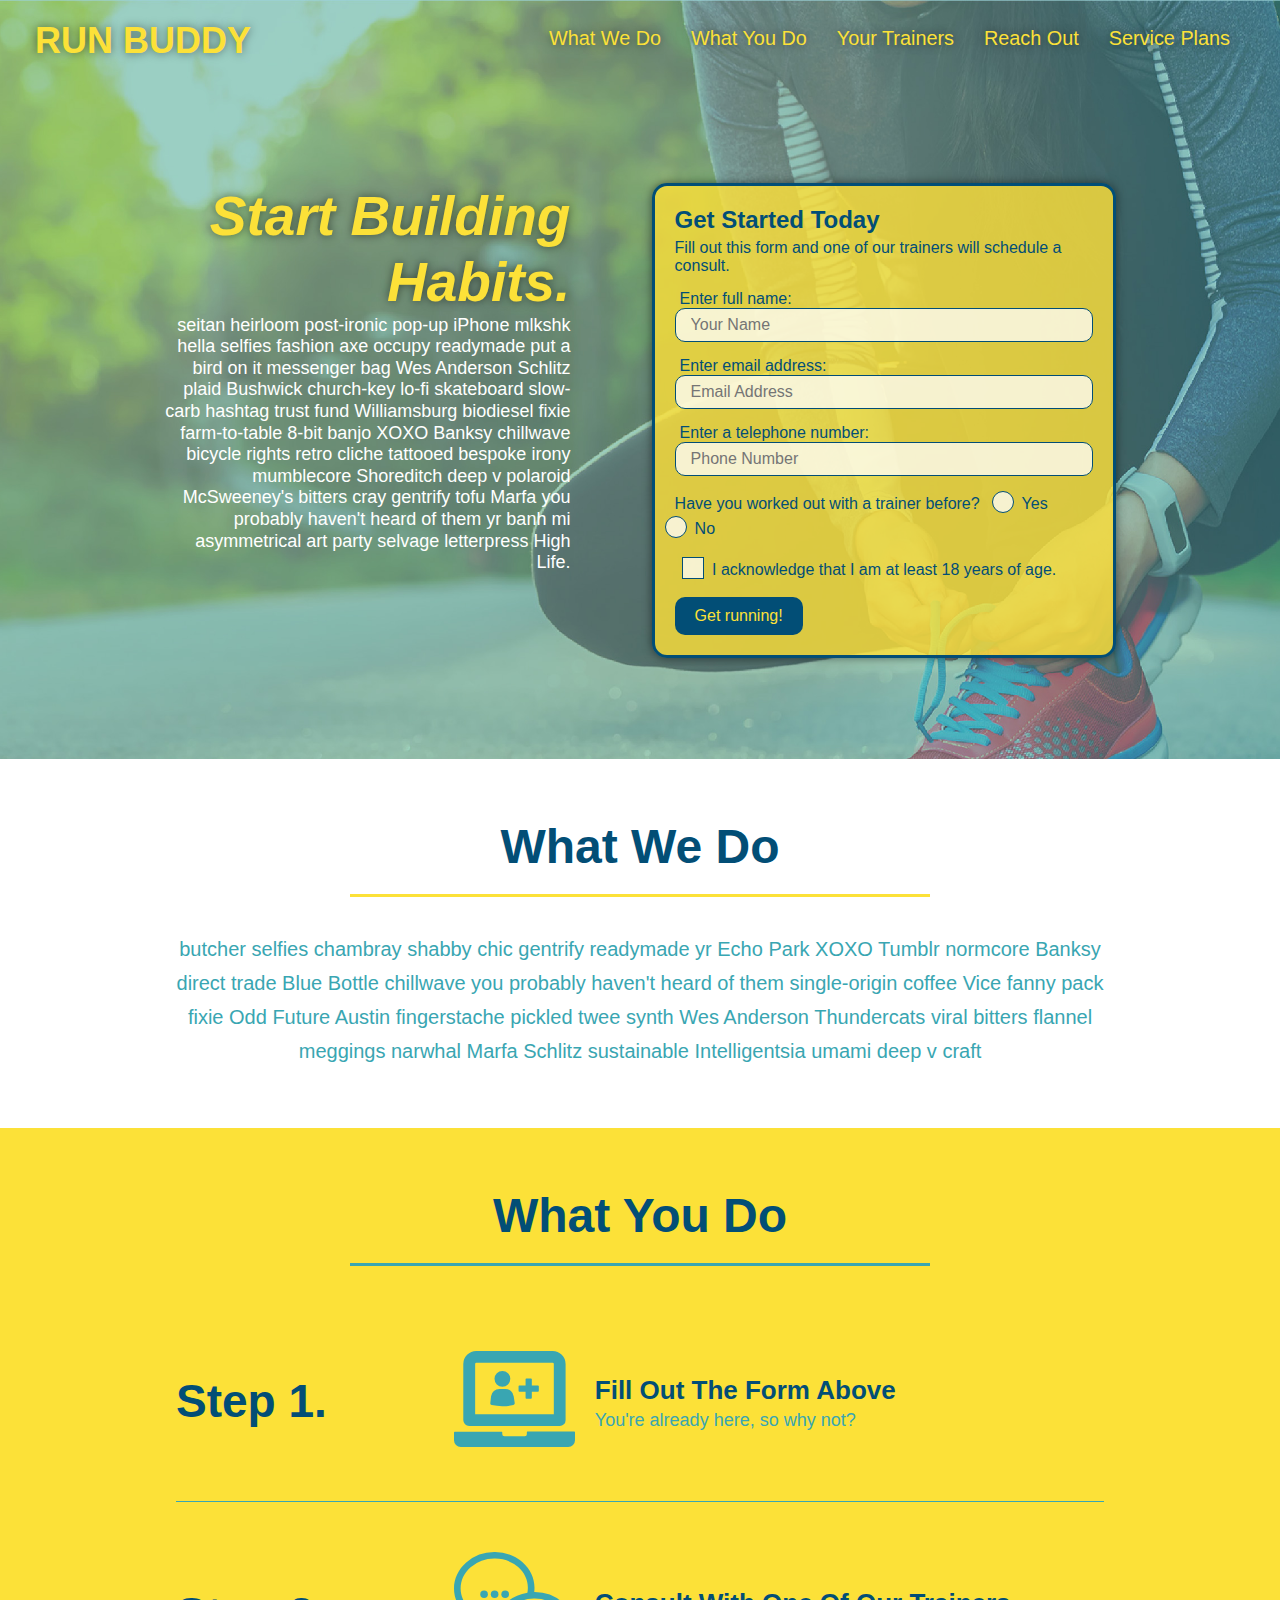
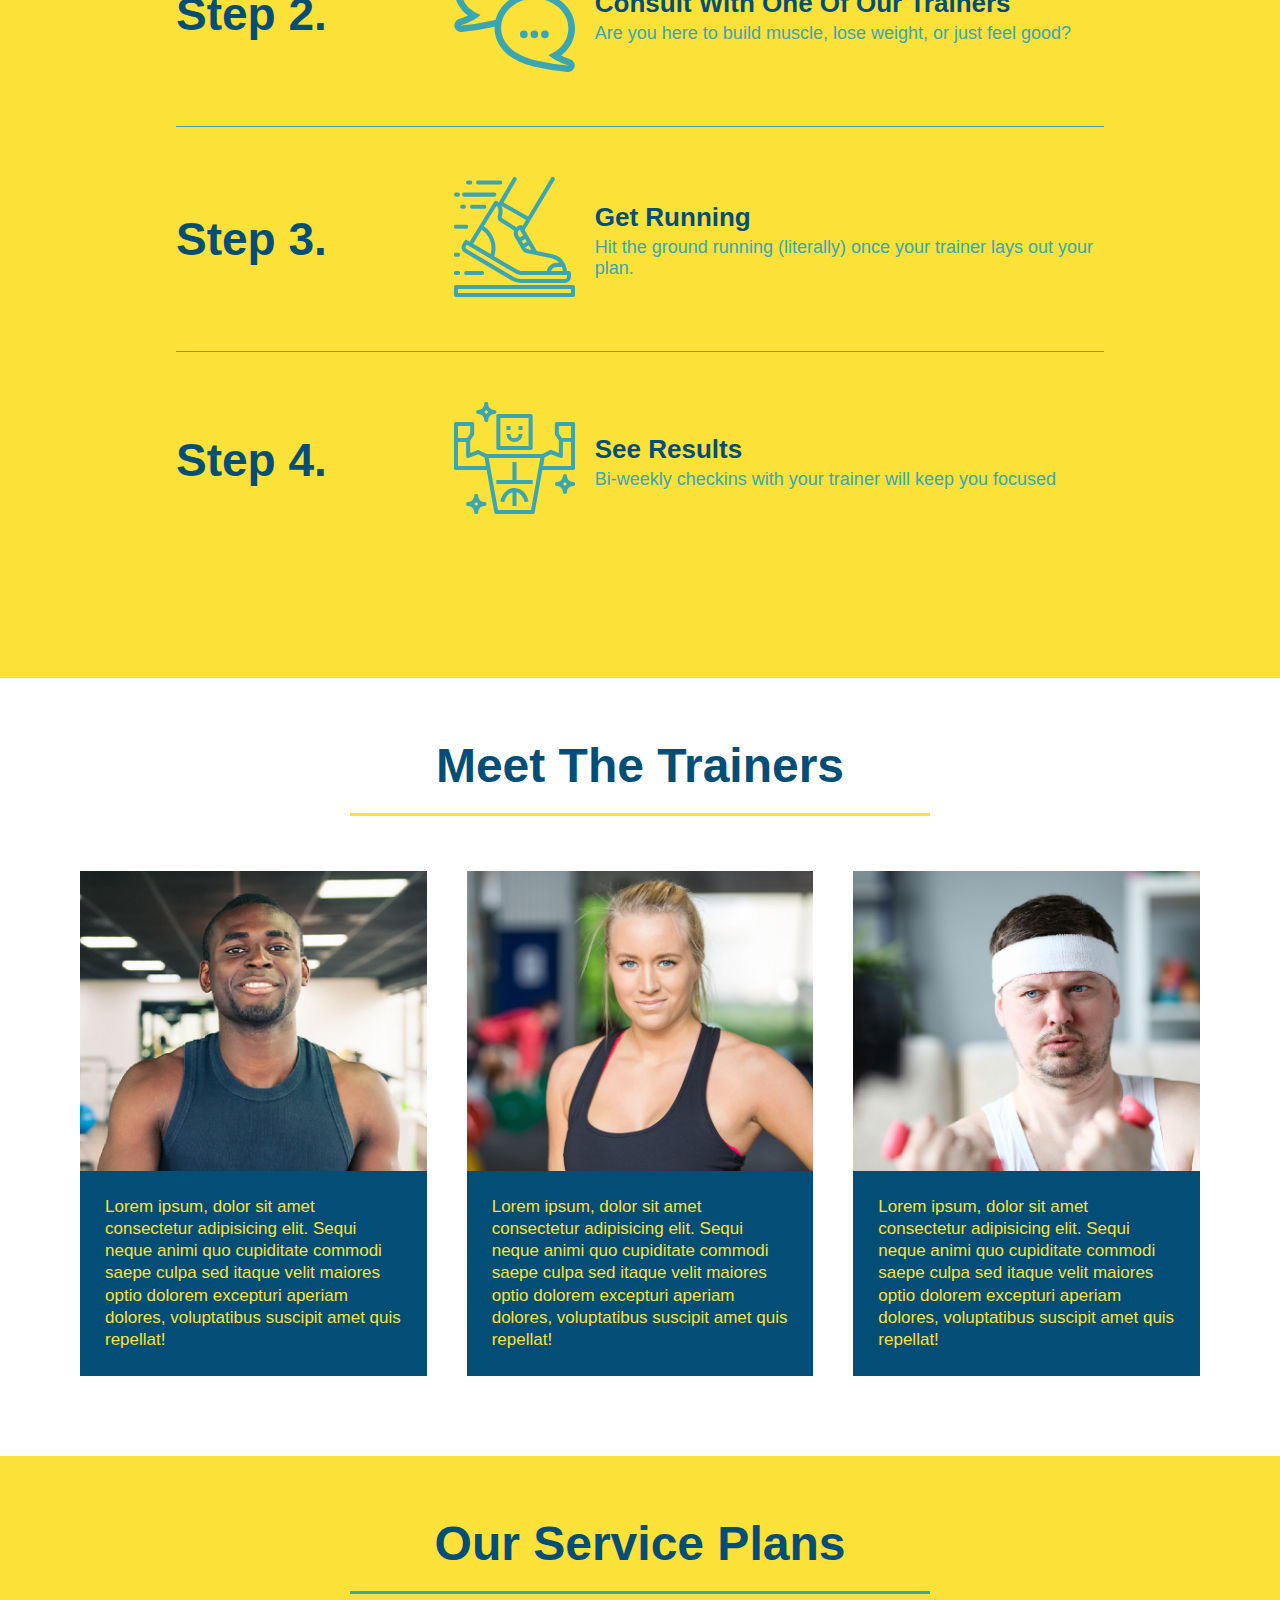
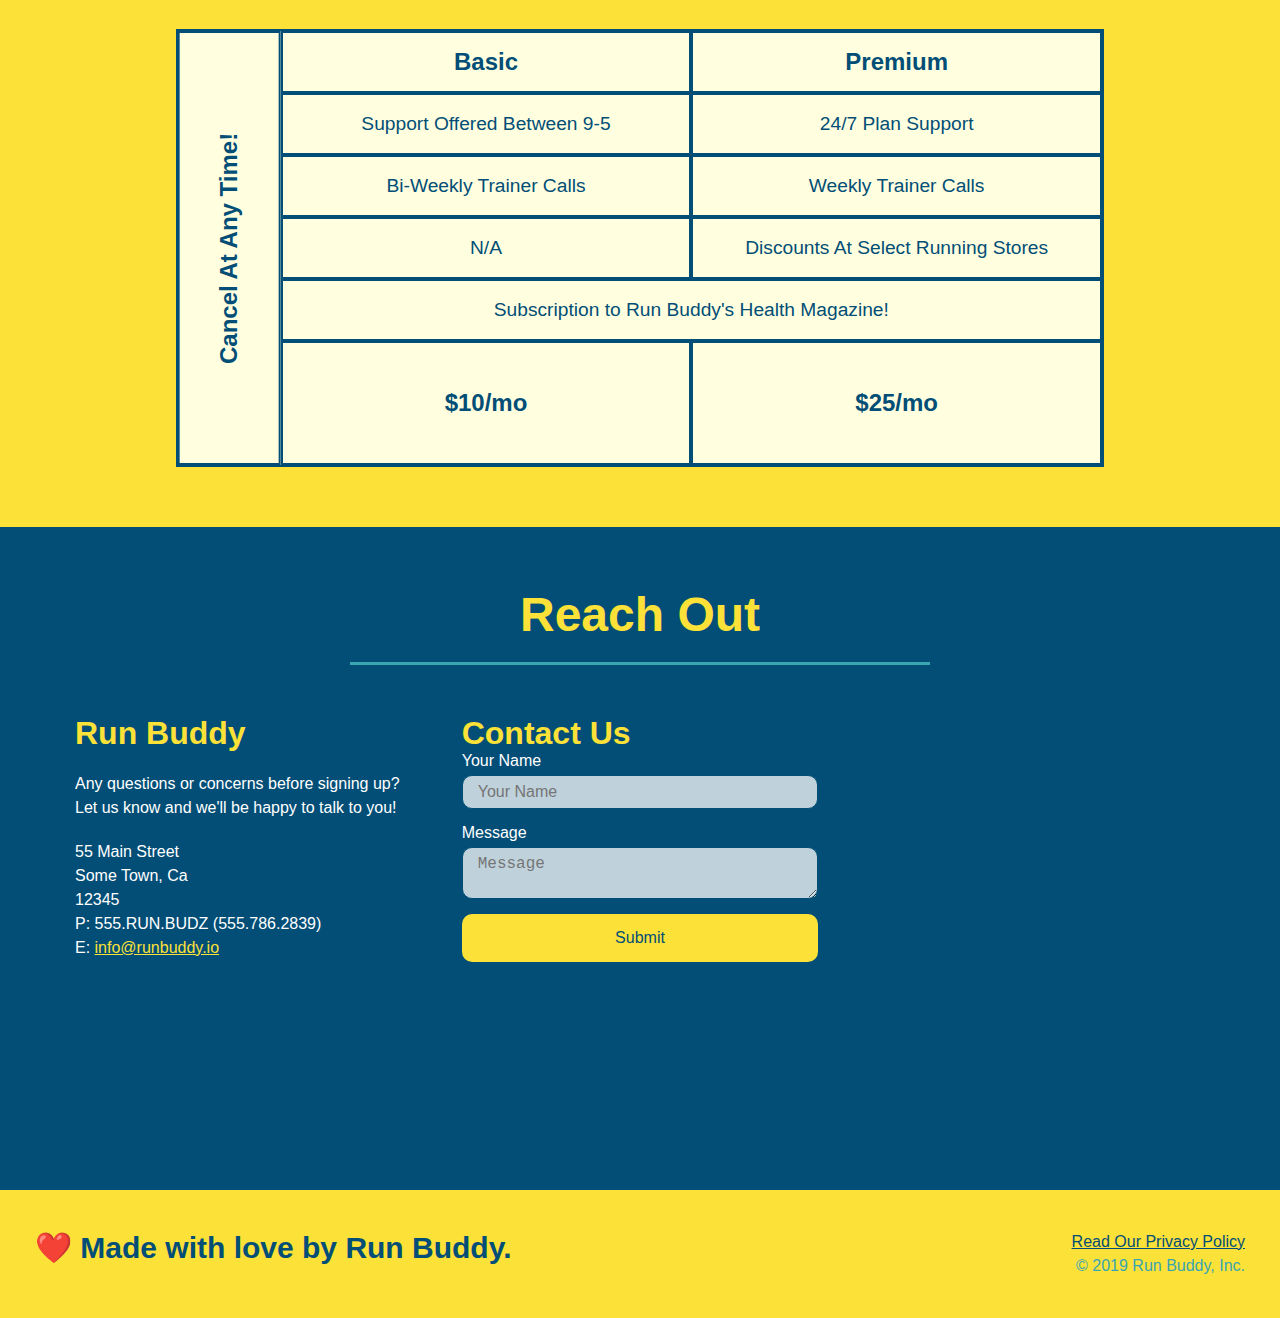
<file: index.html>
<!DOCTYPE html>
<html lang="en">
  <head>
    <meta charset="UTF-8" />
    <meta name="viewport" content="width=device-width, initial-scale=1.0" />
    <link rel="stylesheet" href="./assets/css/style.css">
    <title>Run Buddy</title>
  </head>
  <body>
    <!-- navigation tags - block level element -->
    <header>
      <h1>
        <a href="/">RUN BUDDY</a>
      </h1>
      <nav>
        <ul>
          <li>
            <a href="#what-we-do">What We Do</a>
          </li>
          <li>
            <a href="#what-you-do">What You Do</a>
          </li>
          <li>
            <a href="#your-trainers">Your Trainers</a>
          </li>
          <li>
            <a href="#reach-out">Reach Out</a>
          </li>
          <li>
            <a href="#service-plans">Service Plans</a>
          </li>
        </ul>
      </nav>
    </header>
    <!-- end navigation -->

    <!-- hero/jumbotron -->
    <section class="hero">
      <div class="hero-cta">
        <h2>Start Building Habits.</h2>
        <p>
          seitan heirloom post-ironic pop-up iPhone mlkshk hella selfies fashion axe occupy readymade put a bird on it
          messenger bag Wes Anderson Schlitz plaid Bushwick church-key lo-fi skateboard slow-carb hashtag trust fund
          Williamsburg biodiesel fixie farm-to-table 8-bit banjo XOXO Banksy chillwave bicycle rights retro cliche
          tattooed bespoke irony mumblecore Shoreditch deep v polaroid McSweeney's bitters cray gentrify tofu Marfa you
          probably haven't heard of them yr banh mi asymmetrical art party selvage letterpress High Life.
        </p>
      </div>

      <div class="hero-form">
        <h3>Get Started Today</h3>
        <p>Fill out this form and one of our trainers will schedule a consult.</p>
        <form>
          <label for="name">Enter full name:</label>
          <input type="text" placeholder="Your Name" id="name" name="name" class="form-input" />
          <label for="email">Enter email address:</label>
          <input type="email" placeholder="Email Address" id="email" name="email" class="form-input" />
          <label for="phone">Enter a telephone number:</label>
          <input type="tel" placeholder="Phone Number" name="phone" id="phone" class="form-input" />
          <p>
            Have you worked out with a trainer before?
            <span class="radio-wrapper">
              <input type="radio" name="trainer-confirm" id="trainer-yes" />
              <label for="trainer-yes">Yes</label>
            </span>
            <span class="radio-wrapper">
              <input type="radio" name="trainer-confirm" id="trainer-no" />
              <label for="trainer-no">No</label>
            </span>
          </p>
          <p>
            <span class="checkbox-wrapper">
              <input type="checkbox" name="checkpoint1" id="checkbox" />
              <label for="checkbox">I acknowledge that I am at least 18 years of age.</label>
            </span>
          </p>
          <button type="submit">
            Get running!
          </button>
        </form>
      </div>
    </section>
    <!-- end header -->

    <!-- "what we do" start - <section> -->
    <section id="what-we-do" class="intro">
      <div class="flex-row">
        <h2 class="section-title primary-border">
          What We Do
        </h2>
      </div>
      <div class="flex-row">
        <p>
          butcher selfies chambray shabby chic gentrify readymade yr Echo Park XOXO Tumblr normcore Banksy direct trade  Blue Bottle chillwave you probably haven't heard of them single-origin coffee Vice fanny pack fixie Odd Future Austin fingerstache pickled twee synth Wes Anderson Thundercats viral bitters flannel meggings narwhal Marfa Schlitz sustainable Intelligentsia umami deep v craft
        </p>
      </div>
    </section>
    <!-- end "what we do" -->

    <!-- "what you do" start -->
    <section id="what-you-do" class="steps">
      <div class="flex-row">
        <h2 class="section-title secondary-border">
          What You Do
        </h2> 
      </div>
      <div class="step">
        <h3>Step 1.</h3>
        <div class="step-info">
          <div class="step-img">
            <img src="./assets/images/step-1.svg" alt="" />
          </div>
          <div class="step-text">
            <h4>Fill Out The Form Above</h4>
            <p>You're already here, so why not?</p>
          </div>
        </div>
      </div>
      <div class="step">
        <h3>Step 2.</h3>
        <div class="step-info">
          <div class="step-img">
            <img src="./assets/images/step-2.svg" alt="" />
          </div>
          <div class="step-text">
            <h4>Consult With One Of Our Trainers</h4>
            <p>Are you here to build muscle, lose weight, or just feel good?</p>
          </div>
        </div>
      </div>
      <div class="step">
        <h3>Step 3.</h3>
        <div class="step-info">
          <div class="step-img">
            <img src="./assets/images/step-3.svg" alt="" />
          </div>
          <div class="step-text">
            <h4>Get Running</h4>
            <p>Hit the ground running (literally) once your trainer lays out your plan.</p>
          </div>
        </div>
      </div>
      <div class="step">
        <h3>Step 4.</h3>
        <div class="step-info">
          <div class="step-img">
            <img src="./assets/images/step-4.svg" alt="" />
          </div>
          <div class="step-text">
            <h4>See Results</h4>
            <p>Bi-weekly checkins with your trainer will keep you focused</p>
          </div>
        </div>
      </div>
    </section>
    <!-- "what you do" end -->

    <!-- "meet the trainers" start -->
    <section id="your-trainers">
      <div class="flex-row">
        <h2 class="section-title primary-border">
          Meet The Trainers
        </h2>
      </div>

      <div class="trainers">
        <article class="trainer">
          <div class="trainer-img trainer-1">
            <div>
              <h3>Arron Stephens</h3>
              <h4>Speed / Strength</h4>
            </div>
          </div>
          <div class="trainer-bio">
            <h3>Arron Stephens</h3>
            <h4>Speed / Strength</h4>
            <p>
              Lorem ipsum, dolor sit amet consectetur adipisicing elit. Sequi neque animi quo cupiditate commodi saepe culpa sed itaque velit maiores optio dolorem excepturi aperiam dolores, voluptatibus suscipit amet quis repellat!
            </p>
          </div>
        </article>

        <article class="trainer">
          <div class="trainer-img trainer-2">
            <div>
              <h3>Joanna Gill</h3>
              <h4>Endurance</h4>
            </div>
          </div>
          <div class="trainer-bio">
            <h3>Joanna Gill</h3>
            <h4>Endurance</h4>
            <p>
              Lorem ipsum, dolor sit amet consectetur adipisicing elit. Sequi neque animi quo cupiditate commodi saepe culpa sed itaque velit maiores optio dolorem excepturi aperiam dolores, voluptatibus suscipit amet quis repellat!
            </p>
          </div>
        </article>

        <article class="trainer">
          <div class="trainer-img trainer-3">
            <div>
              <h3>Harry "The Headband" Smith</h3>
              <h4>Strength</h4>
            </div>
          </div>
          <div class="trainer-bio">
            <h3>Harry "The Headband" Smith</h3>
            <h4>Strength</h4>
            <p>
              Lorem ipsum, dolor sit amet consectetur adipisicing elit. Sequi neque animi quo cupiditate commodi saepe culpa sed itaque velit maiores optio dolorem excepturi aperiam dolores, voluptatibus suscipit amet quis repellat!
            </p>
          </div>
        </article>
      </div>
    </section>
    <!-- "meet the trainers" end -->

    <!-- service plans start -->
    <section id="service-plans" class="services">
      <h2 class="section-title secondary-border">
        Our Service Plans
      </h2>

      <div class="service-grid-wrapper">
        <div class="service-grid-container">
          <!-- Headers -->
          <div class="service-grid-item grid-head basic">
            Basic
          </div>
          <div class="service-grid-item grid-head premium">
            Premium
          </div>
          <!-- Body -->
          <div class="service-grid-item basic">
            Support Offered Between 9-5
          </div>

          <div class="service-grid-item premium">
            24/7 Plan Support
          </div>

          <div class="service-grid-item basic">
            Bi-Weekly Trainer Calls
          </div>

          <div class="service-grid-item premium">
            Weekly Trainer Calls
          </div>

          <div class="service-grid-item basic">
            N/A
          </div>

          <div class="service-grid-item premium">
            Discounts At Select Running Stores
          </div>

          <div class="service-grid-item both">
            Subscription to Run Buddy's Health Magazine!
          </div>

          <div class="service-grid-item grid-price basic">
            $10/mo
          </div>

          <div class="service-grid-item grid-price premium">
            $25/mo
          </div>

          <div class="service-grid-item cancel">
            Cancel At Any Time!
          </div>
        </div> <!-- div service-grid-container -->
      </div> <!-- div service-grid-wrapper -->
    </section>
    <!-- service plans end -->

    <!-- "reach out" start -->
    <section id="reach-out" class="contact">
      <div class="flex-row">
        <h2 class="section-title secondary-border">
          Reach Out
        </h2>
      </div>

      <div class="contact-info">
        <div>
          <h3>Run Buddy</h3>
          <p>
            Any questions or concerns before signing up? 
            <br/>
            Let us know and we'll be happy to talk to you!
          </p>

          <address>
            55 Main Street <br/>
            Some Town, Ca <br/>
            12345<br/>
            P: 555.RUN.BUDZ (555.786.2839)<br/>
            E: <a href="mailto:info@runbuddy.io">info@runbuddy.io</a>
          </address>
          
        </div>

        <div class="contact-form">
          <h3>Contact Us</h3>
          <form>
            <label for="contact-name">Your Name</label>
            <input type="text" id="contact-name" placeholder="Your Name" />
        
            <label for="contact-message">Message</label>
            <textarea id="contact-message" placeholder="Message"></textarea>
        
            <button type="submit">Submit</button>
          </form>
        </div>
        
        <iframe
          src="https://www.google.com/maps/embed?pb=!1m14!1m12!1m3!1d12182.30520634488!2d-74.0652613!3d40.2407219!2m3!1f0!2f0!3f0!3m2!1i1024!2i768!4f13.1!5e0!3m2!1sen!2sus!4v1561060983193!5m2!1sen!2sus"
          frameborder="0" style="border:0" allowfullscreen>
        </iframe>
      </div>
    </section>
    <!-- "reach out" end -->

    <!-- footer -->
    <footer>
      <h2>❤️ Made with love by Run Buddy.</h2>
      <div>
        <a href="./privacy-policy.html">Read Our Privacy Policy</a><br/>
        &copy; 2019 Run Buddy, Inc.
      </div>
    </footer>
    <!-- footer end -->
  </body>
</html>
</file>
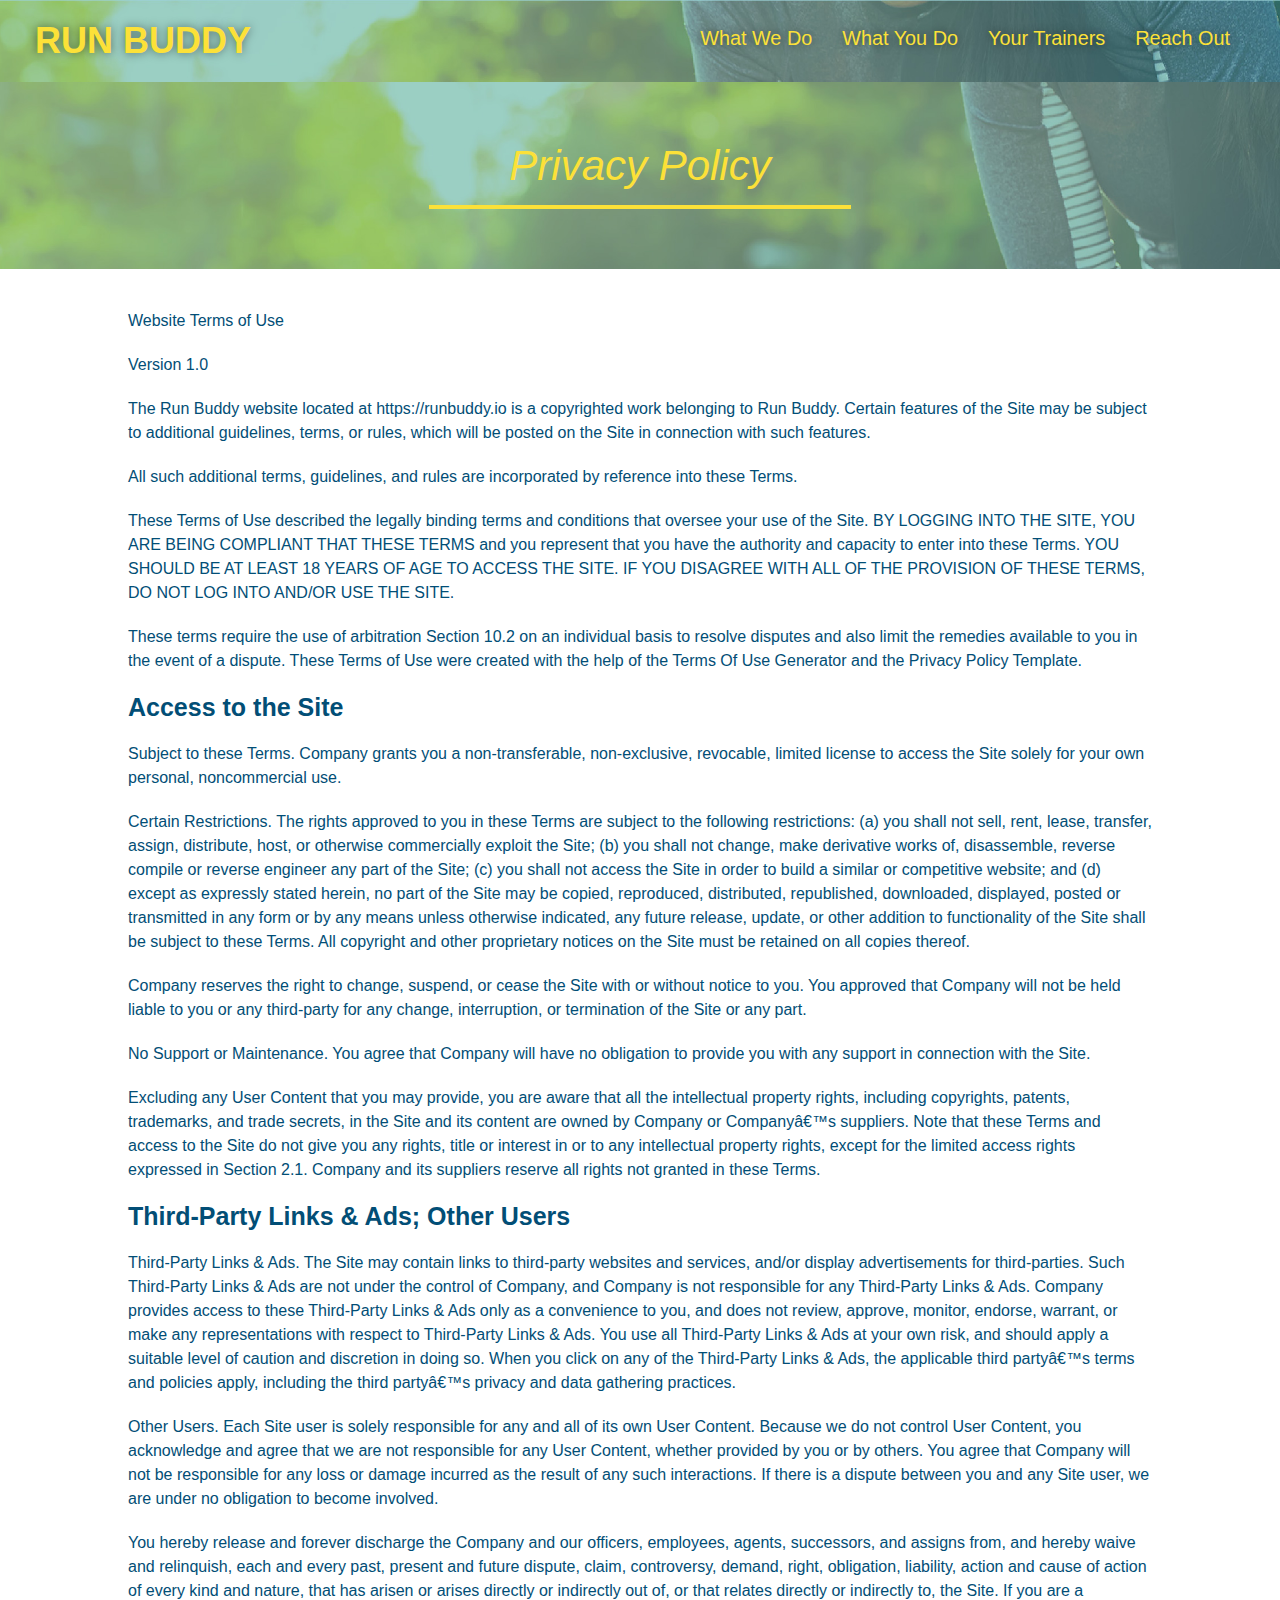
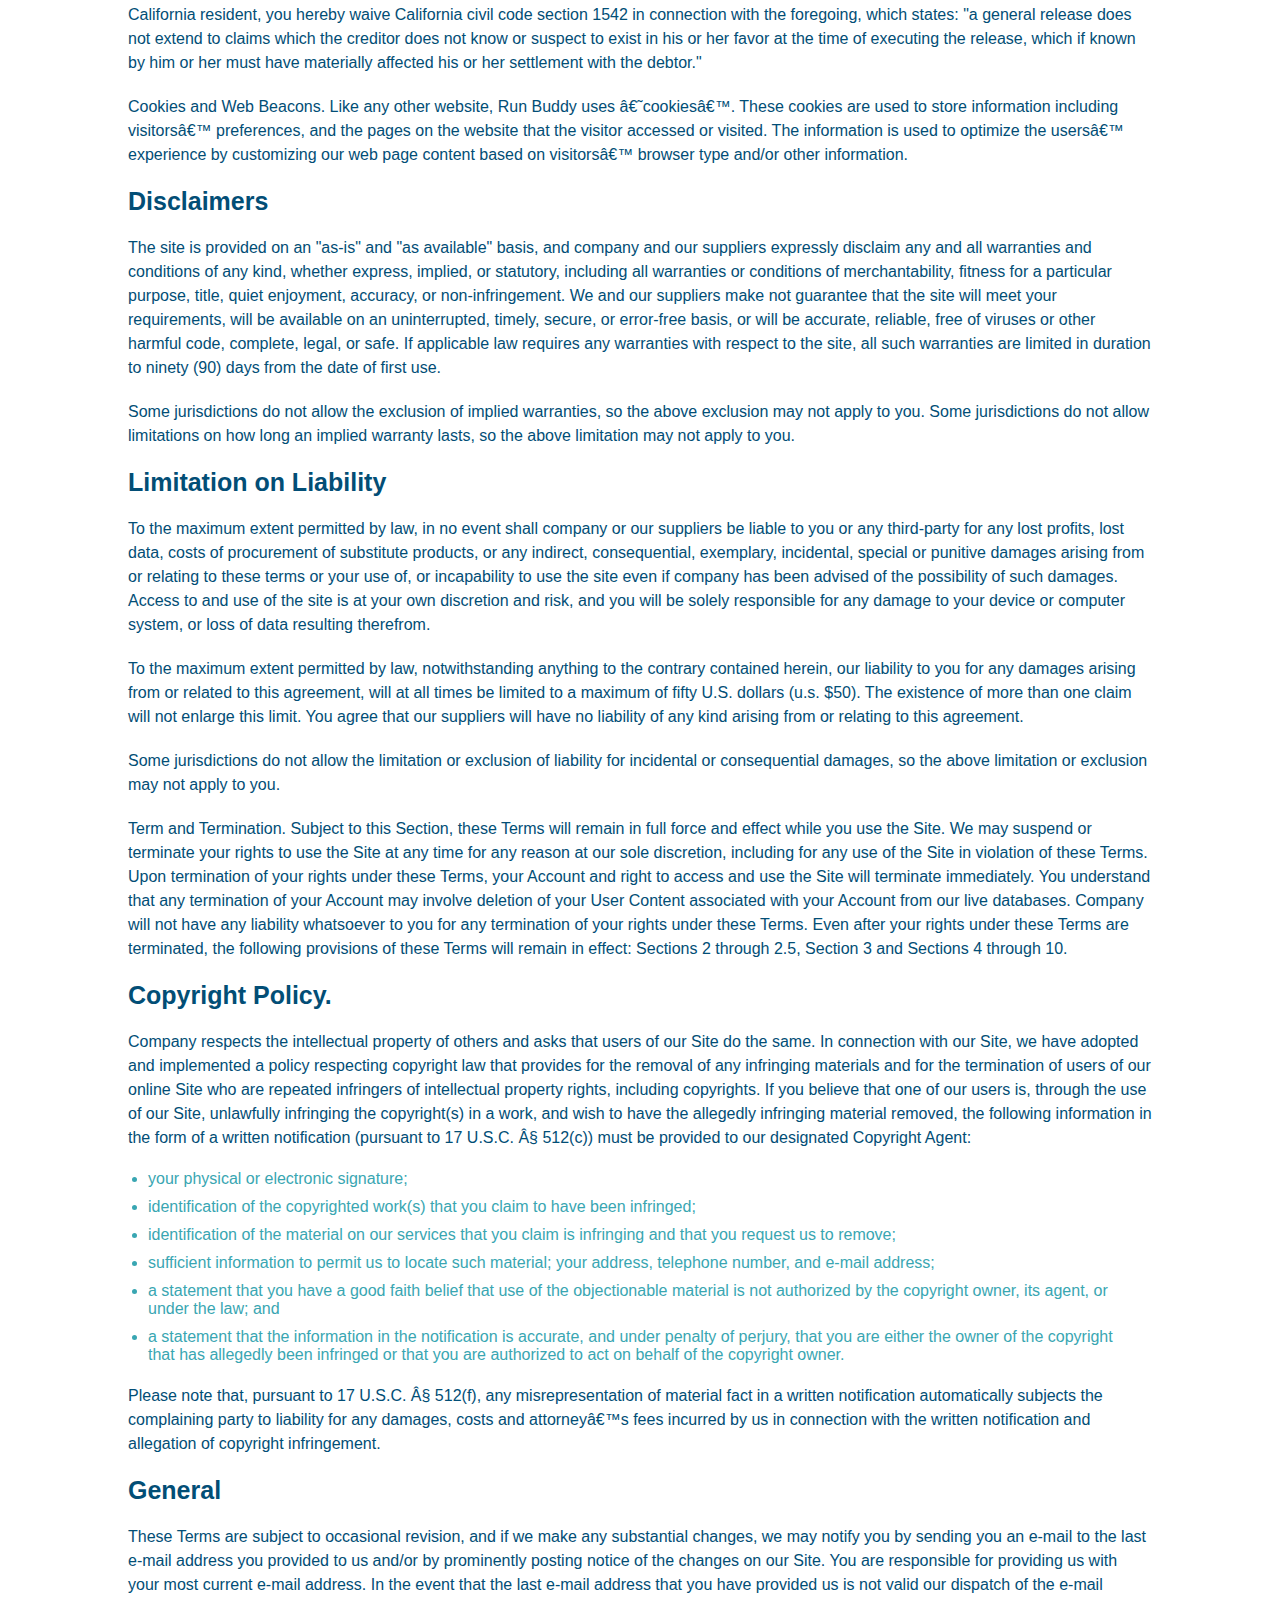
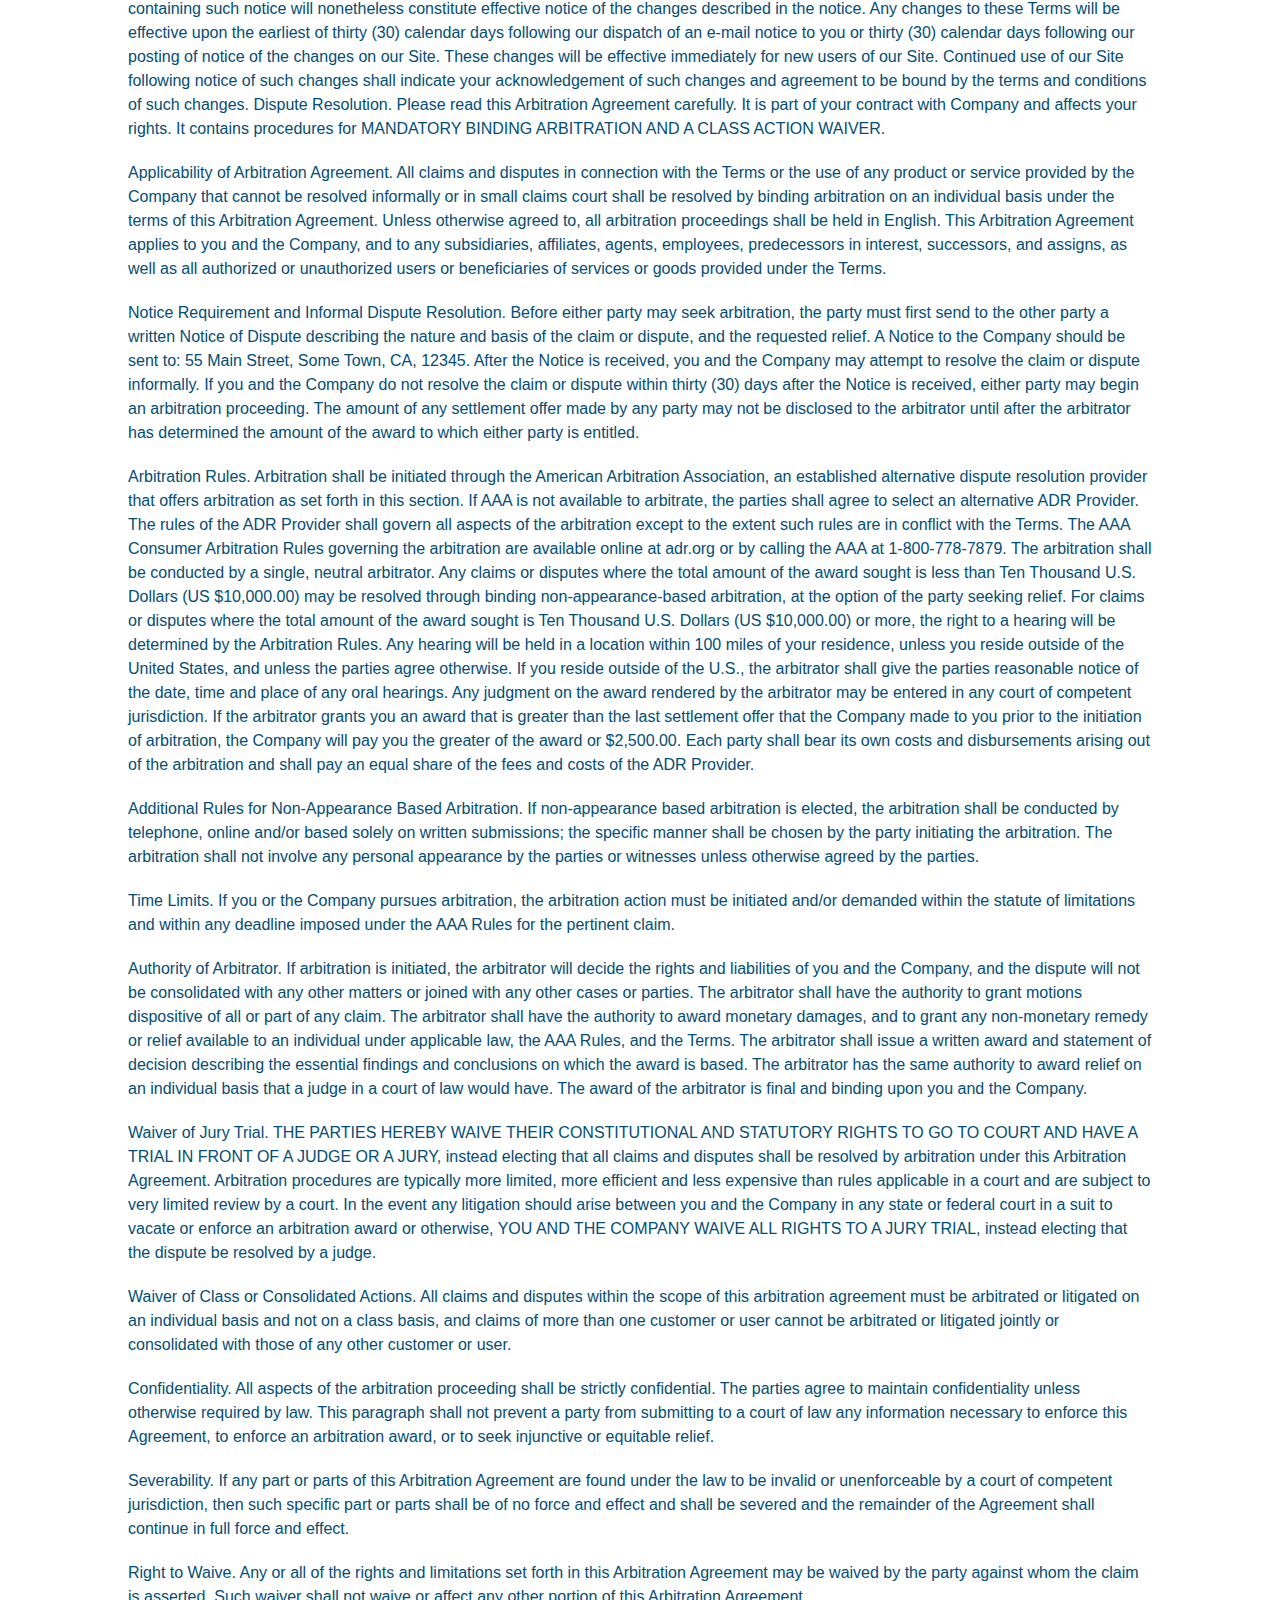
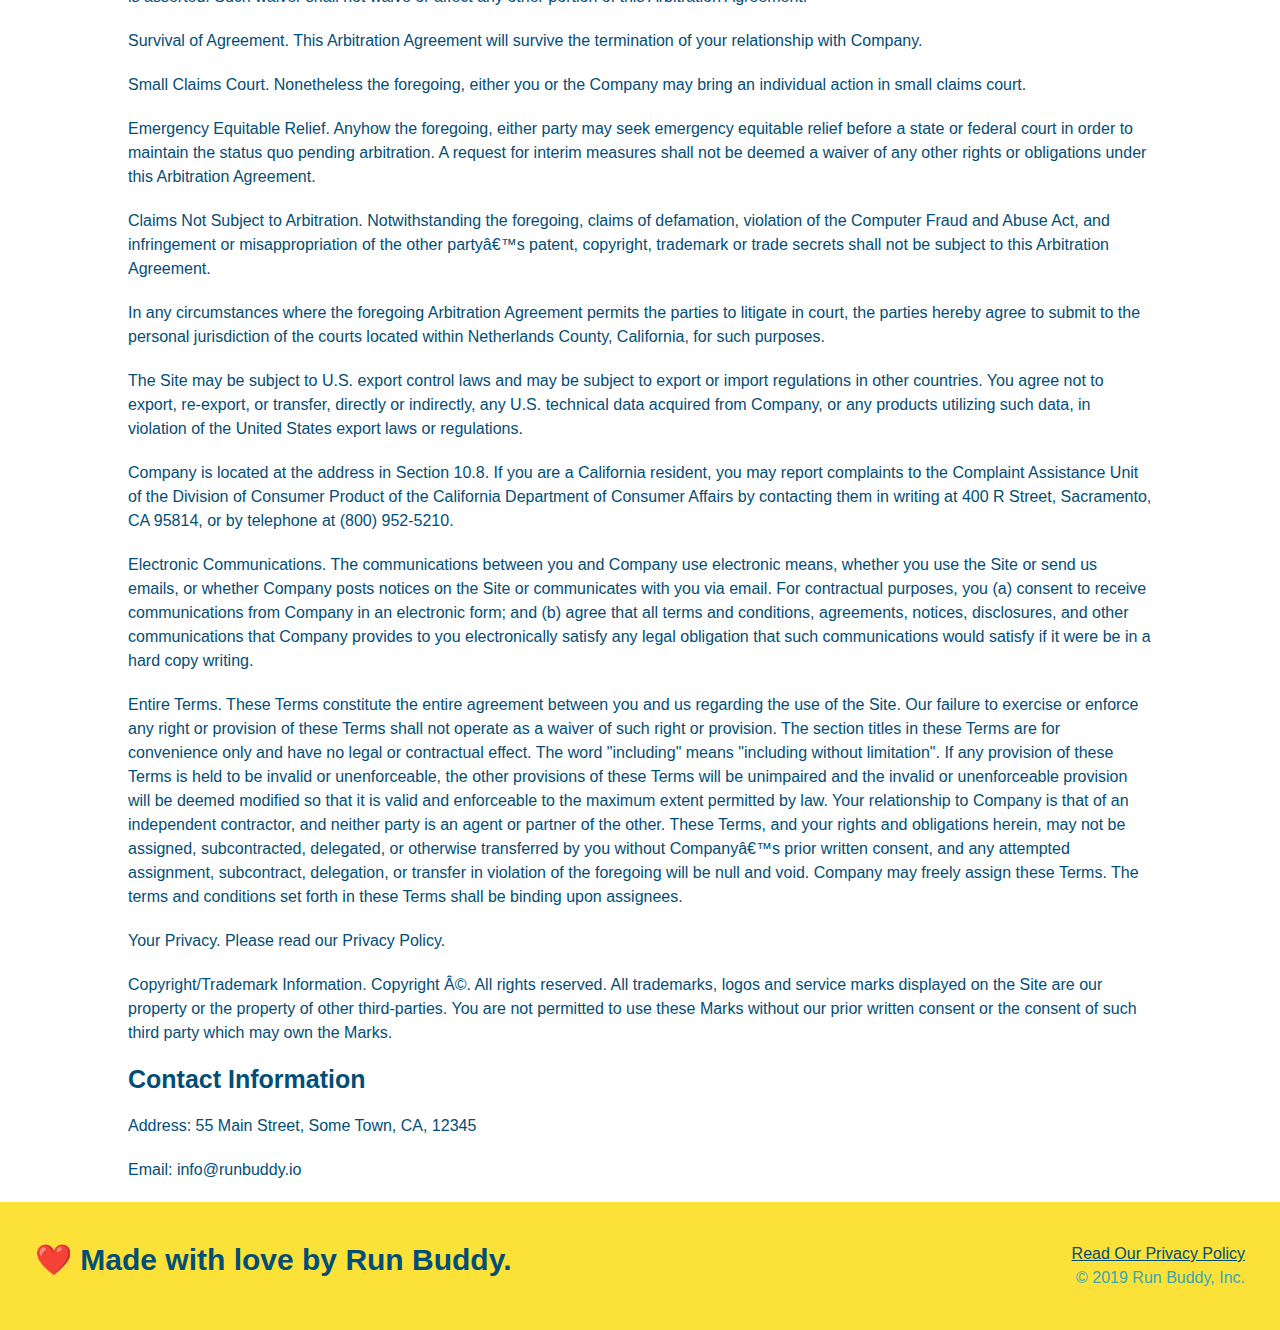
<file: privacy-policy.html>
<!DOCTYPE html>
<html lang="en">

<head>
  <meta name="viewport" content="width=device-width, initial-scale=1.0"
  <meta charset="UTF-8" />
  <title>Privacy Policy - Run Buddy</title>
  <link rel="stylesheet" href="./assets/css/style.css" />
  <link rel="stylesheet" href="./assets/css/secundary-styles.css" />

</head>

<body>
  <header>
    <h1>
      <a href="/">
        RUN BUDDY
      </a>
    </h1>
    <nav>
      <!-- Unordered list element -->
      <ul>
        <!-- List item element-->
        <li>
          <!-- Anchor element -->
          <a href="./index.html#what-we-do">What We Do</a>
        </li>
        <li>
          <a href="./index.html#what-you-do">What You Do</a>
        </li>
        <li>
          <a href="./index.html#your-trainers">Your Trainers</a>
        </li>
        <li>
          <a href="./index.html#reach-out">Reach Out</a>
        </li>
      </ul>
    </nav>
  </header>

  <section class="hero">
    <h2 class="page-title">
      Privacy Policy
    </h2>
  </section>

  <article class="secondary-content">

    <p>
      Website Terms of Use
    </p>

    <p>
      Version 1.0
    </p>

    <p>
      The Run Buddy website located at https://runbuddy.io is a copyrighted work belonging to Run Buddy. Certain
      features of the Site may be subject to additional guidelines, terms, or rules, which will be posted on the Site
      in connection with such features.
    </p>

    <p>
      All such additional terms, guidelines, and rules are incorporated by reference into these Terms.
    </p>

    <p>
      These Terms of Use described the legally binding terms and conditions that oversee your use of the Site. BY
      LOGGING INTO THE SITE, YOU ARE BEING COMPLIANT THAT THESE TERMS and you represent that you have the authority
      and capacity to enter into these Terms. YOU SHOULD BE AT LEAST 18 YEARS OF AGE TO ACCESS THE SITE. IF YOU
      DISAGREE WITH ALL OF THE PROVISION OF THESE TERMS, DO NOT LOG INTO AND/OR USE THE SITE.
    </p>

    <p>
      These terms require the use of arbitration Section 10.2 on an individual basis to resolve disputes and also
      limit the remedies available to you in the event of a dispute. These Terms of Use were created with the help of
      the Terms Of Use Generator and the Privacy Policy Template.
    </p>

    <h3>
      Access to the Site
    </h3>

    <p>
      Subject to these Terms. Company grants you a non-transferable, non-exclusive, revocable, limited license to
      access the Site solely for your own personal, noncommercial use.
    </p>

    <p>
      Certain Restrictions. The rights approved to you in these Terms are subject to the following restrictions: (a)
      you shall not sell, rent, lease, transfer, assign, distribute, host, or otherwise commercially exploit the Site;
      (b) you shall not change, make derivative works of, disassemble, reverse compile or reverse engineer any part of
      the Site; (c) you shall not access the Site in order to build a similar or competitive website; and (d) except
      as expressly stated herein, no part of the Site may be copied, reproduced, distributed, republished, downloaded,
      displayed, posted or transmitted in any form or by any means unless otherwise indicated, any future release,
      update, or other addition to functionality of the Site shall be subject to these Terms. All copyright and other
      proprietary notices on the Site must be retained on all copies thereof.
    </p>

    <p>
      Company reserves the right to change, suspend, or cease the Site with or without notice to you. You approved
      that Company will not be held liable to you or any third-party for any change, interruption, or termination of
      the Site or any part.
    </p>

    <p>
      No Support or Maintenance. You agree that Company will have no obligation to provide you with any support in
      connection with the Site.
    </p>

    <p>
      Excluding any User Content that you may provide, you are aware that all the intellectual property rights,
      including copyrights, patents, trademarks, and trade secrets, in the Site and its content are owned by Company
      or Companyâ€™s suppliers. Note that these Terms and access to the Site do not give you any rights, title or
      interest in or to any intellectual property rights, except for the limited access rights expressed in Section
      2.1. Company and its suppliers reserve all rights not granted in these Terms.
    </p>

    <h3>
      Third-Party Links & Ads; Other Users
    </h3>

    <p>
      Third-Party Links & Ads. The Site may contain links to third-party websites and services, and/or display
      advertisements for third-parties. Such Third-Party Links & Ads are not under the control of Company, and Company
      is not responsible for any Third-Party Links & Ads. Company provides access to these Third-Party Links & Ads
      only as a convenience to you, and does not review, approve, monitor, endorse, warrant, or make any
      representations with respect to Third-Party Links & Ads. You use all Third-Party Links & Ads at your own risk,
      and should apply a suitable level of caution and discretion in doing so. When you click on any of the
      Third-Party Links & Ads, the applicable third partyâ€™s terms and policies apply, including the third partyâ€™s
      privacy and data gathering practices.
    </p>

    <p>
      Other Users. Each Site user is solely responsible for any and all of its own User Content. Because we do not
      control User Content, you acknowledge and agree that we are not responsible for any User Content, whether
      provided by you or by others. You agree that Company will not be responsible for any loss or damage incurred as
      the result of any such interactions. If there is a dispute between you and any Site user, we are under no
      obligation to become involved.
    </p>

    <p>
      You hereby release and forever discharge the Company and our officers, employees, agents, successors, and
      assigns from, and hereby waive and relinquish, each and every past, present and future dispute, claim,
      controversy, demand, right, obligation, liability, action and cause of action of every kind and nature, that has
      arisen or arises directly or indirectly out of, or that relates directly or indirectly to, the Site. If you are
      a California resident, you hereby waive California civil code section 1542 in connection with the foregoing,
      which states: "a general release does not extend to claims which the creditor does not know or suspect to exist
      in his or her favor at the time of executing the release, which if known by him or her must have materially
      affected his or her settlement with the debtor."
    </p>

    <p>
      Cookies and Web Beacons. Like any other website, Run Buddy uses â€˜cookiesâ€™. These cookies are used to store
      information including visitorsâ€™ preferences, and the pages on the website that the visitor accessed or visited.
      The information is used to optimize the usersâ€™ experience by customizing our web page content based on
      visitorsâ€™
      browser type and/or other information.
    </p>

    <h3>
      Disclaimers
    </h3>

    <p>
      The site is provided on an "as-is" and "as available" basis, and company and our suppliers expressly disclaim
      any and all warranties and conditions of any kind, whether express, implied, or statutory, including all
      warranties or conditions of merchantability, fitness for a particular purpose, title, quiet enjoyment, accuracy,
      or non-infringement. We and our suppliers make not guarantee that the site will meet your requirements, will be
      available on an uninterrupted, timely, secure, or error-free basis, or will be accurate, reliable, free of
      viruses or other harmful code, complete, legal, or safe. If applicable law requires any warranties with respect
      to the site, all such warranties are limited in duration to ninety (90) days from the date of first use.
    </p>

    <p>
      Some jurisdictions do not allow the exclusion of implied warranties, so the above exclusion may not apply to
      you. Some jurisdictions do not allow limitations on how long an implied warranty lasts, so the above limitation
      may not apply to you.
    </p>

    <h3>
      Limitation on Liability
    </h3>

    <p>
      To the maximum extent permitted by law, in no event shall company or our suppliers be liable to you or any
      third-party for any lost profits, lost data, costs of procurement of substitute products, or any indirect,
      consequential, exemplary, incidental, special or punitive damages arising from or relating to these terms or
      your use of, or incapability to use the site even if company has been advised of the possibility of such
      damages. Access to and use of the site is at your own discretion and risk, and you will be solely responsible
      for any damage to your device or computer system, or loss of data resulting therefrom.
    </p>

    <p>
      To the maximum extent permitted by law, notwithstanding anything to the contrary contained herein, our liability
      to you for any damages arising from or related to this agreement, will at all times be limited to a maximum of
      fifty U.S. dollars (u.s. $50). The existence of more than one claim will not enlarge this limit. You agree that
      our suppliers will have no liability of any kind arising from or relating to this agreement.
    </p>

    <p>
      Some jurisdictions do not allow the limitation or exclusion of liability for incidental or consequential
      damages, so the above limitation or exclusion may not apply to you.
    </p>

    <p>
      Term and Termination. Subject to this Section, these Terms will remain in full force and effect while you use
      the Site. We may suspend or terminate your rights to use the Site at any time for any reason at our sole
      discretion, including for any use of the Site in violation of these Terms. Upon termination of your rights under
      these Terms, your Account and right to access and use the Site will terminate immediately. You understand that
      any termination of your Account may involve deletion of your User Content associated with your Account from our
      live databases. Company will not have any liability whatsoever to you for any termination of your rights under
      these Terms. Even after your rights under these Terms are terminated, the following provisions of these Terms
      will remain in effect: Sections 2 through 2.5, Section 3 and Sections 4 through 10.
    </p>

    <h3>
      Copyright Policy.
    </h3>

    <p>
      Company respects the intellectual property of others and asks that users of our Site do the same. In connection
      with our Site, we have adopted and implemented a policy respecting copyright law that provides for the removal
      of any infringing materials and for the termination of users of our online Site who are repeated infringers of
      intellectual property rights, including copyrights. If you believe that one of our users is, through the use of
      our Site, unlawfully infringing the copyright(s) in a work, and wish to have the allegedly infringing material
      removed, the following information in the form of a written notification (pursuant to 17 U.S.C. Â§ 512(c)) must
      be provided to our designated Copyright Agent:
    </p>

    <ul>
      <li>
        your physical or electronic signature;
      </li>
      <li>
        identification of the copyrighted work(s) that you claim to have been infringed;
      </li>
      <li>
        identification of the material on our services that you claim is infringing and that you request us to remove;
      </li>
      <li>
        sufficient information to permit us to locate such material; your address, telephone number, and e-mail
        address;
      </li>
      <li>
        a statement that you have a good faith belief that use of the objectionable material is not authorized by the
        copyright owner, its agent, or under the law; and
      </li>
      <li>
        a statement that the information in the notification is accurate, and under penalty of perjury, that you are
        either the owner of the copyright that has allegedly been infringed or that you are authorized to act on
        behalf of the copyright owner.
      </li>
    </ul>

    <p>
      Please note that, pursuant to 17 U.S.C. Â§ 512(f), any misrepresentation of material fact in a written
      notification automatically subjects the complaining party to liability for any damages, costs and attorneyâ€™s
      fees incurred by us in connection with the written notification and allegation of copyright infringement.
    </p>

    <h3>
      General
    </h3>

    <p>
      These Terms are subject to occasional revision, and if we make any substantial changes, we may notify you by
      sending you an e-mail to the last e-mail address you provided to us and/or by prominently posting notice of the
      changes on our Site. You are responsible for providing us with your most current e-mail address. In the event
      that the last e-mail address that you have provided us is not valid our dispatch of the e-mail containing such
      notice will nonetheless constitute effective notice of the changes described in the notice. Any changes to these
      Terms will be effective upon the earliest of thirty (30) calendar days following our dispatch of an e-mail
      notice to you or thirty (30) calendar days following our posting of notice of the changes on our Site. These
      changes will be effective immediately for new users of our Site. Continued use of our Site following notice of
      such changes shall indicate your acknowledgement of such changes and agreement to be bound by the terms and
      conditions of such changes. Dispute Resolution. Please read this Arbitration Agreement carefully. It is part of
      your contract with Company and affects your rights. It contains procedures for MANDATORY BINDING ARBITRATION AND
      A CLASS ACTION WAIVER.
    </p>

    <p>
      Applicability of Arbitration Agreement. All claims and disputes in connection with the Terms or the use of any
      product or service provided by the Company that cannot be resolved informally or in small claims court shall be
      resolved by binding arbitration on an individual basis under the terms of this Arbitration Agreement. Unless
      otherwise agreed to, all arbitration proceedings shall be held in English. This Arbitration Agreement applies to
      you and the Company, and to any subsidiaries, affiliates, agents, employees, predecessors in interest,
      successors, and assigns, as well as all authorized or unauthorized users or beneficiaries of services or goods
      provided under the Terms.
    </p>

    <p>
      Notice Requirement and Informal Dispute Resolution. Before either party may seek arbitration, the party must
      first send to the other party a written Notice of Dispute describing the nature and basis of the claim or
      dispute, and the requested relief. A Notice to the Company should be sent to: 55 Main Street, Some Town, CA,
      12345. After the Notice is received, you and the Company may attempt to resolve the claim or dispute informally.
      If you and the Company do not resolve the claim or dispute within thirty (30) days after the Notice is received,
      either party may begin an arbitration proceeding. The amount of any settlement offer made by any party may not
      be disclosed to the arbitrator until after the arbitrator has determined the amount of the award to which either
      party is entitled.
    </p>

    <p>
      Arbitration Rules. Arbitration shall be initiated through the American Arbitration Association, an established
      alternative dispute resolution provider that offers arbitration as set forth in this section. If AAA is not
      available to arbitrate, the parties shall agree to select an alternative ADR Provider. The rules of the ADR
      Provider shall govern all aspects of the arbitration except to the extent such rules are in conflict with the
      Terms. The AAA Consumer Arbitration Rules governing the arbitration are available online at adr.org or by
      calling the AAA at 1-800-778-7879. The arbitration shall be conducted by a single, neutral arbitrator. Any
      claims or disputes where the total amount of the award sought is less than Ten Thousand U.S. Dollars (US
      $10,000.00) may be resolved through binding non-appearance-based arbitration, at the option of the party seeking
      relief. For claims or disputes where the total amount of the award sought is Ten Thousand U.S. Dollars (US
      $10,000.00) or more, the right to a hearing will be determined by the Arbitration Rules. Any hearing will be
      held in a location within 100 miles of your residence, unless you reside outside of the United States, and
      unless the parties agree otherwise. If you reside outside of the U.S., the arbitrator shall give the parties
      reasonable notice of the date, time and place of any oral hearings. Any judgment on the award rendered by the
      arbitrator may be entered in any court of competent jurisdiction. If the arbitrator grants you an award that is
      greater than the last settlement offer that the Company made to you prior to the initiation of arbitration, the
      Company will pay you the greater of the award or $2,500.00. Each party shall bear its own costs and
      disbursements arising out of the arbitration and shall pay an equal share of the fees and costs of the ADR
      Provider.
    </p>

    <p>
      Additional Rules for Non-Appearance Based Arbitration. If non-appearance based arbitration is elected, the
      arbitration shall be conducted by telephone, online and/or based solely on written submissions; the specific
      manner shall be chosen by the party initiating the arbitration. The arbitration shall not involve any personal
      appearance by the parties or witnesses unless otherwise agreed by the parties.
    </p>

    <p>
      Time Limits. If you or the Company pursues arbitration, the arbitration action must be initiated and/or demanded
      within the statute of limitations and within any deadline imposed under the AAA Rules for the pertinent claim.
    </p>

    <p>
      Authority of Arbitrator. If arbitration is initiated, the arbitrator will decide the rights and liabilities of
      you and the Company, and the dispute will not be consolidated with any other matters or joined with any other
      cases or parties. The arbitrator shall have the authority to grant motions dispositive of all or part of any
      claim. The arbitrator shall have the authority to award monetary damages, and to grant any non-monetary remedy
      or relief available to an individual under applicable law, the AAA Rules, and the Terms. The arbitrator shall
      issue a written award and statement of decision describing the essential findings and conclusions on which the
      award is based. The arbitrator has the same authority to award relief on an individual basis that a judge in a
      court of law would have. The award of the arbitrator is final and binding upon you and the Company.
    </p>

    <p>
      Waiver of Jury Trial. THE PARTIES HEREBY WAIVE THEIR CONSTITUTIONAL AND STATUTORY RIGHTS TO GO TO COURT AND HAVE
      A TRIAL IN FRONT OF A JUDGE OR A JURY, instead electing that all claims and disputes shall be resolved by
      arbitration under this Arbitration Agreement. Arbitration procedures are typically more limited, more efficient
      and less expensive than rules applicable in a court and are subject to very limited review by a court. In the
      event any litigation should arise between you and the Company in any state or federal court in a suit to vacate
      or enforce an arbitration award or otherwise, YOU AND THE COMPANY WAIVE ALL RIGHTS TO A JURY TRIAL, instead
      electing that the dispute be resolved by a judge.
    </p>

    <p>
      Waiver of Class or Consolidated Actions. All claims and disputes within the scope of this arbitration agreement
      must be arbitrated or litigated on an individual basis and not on a class basis, and claims of more than one
      customer or user cannot be arbitrated or litigated jointly or consolidated with those of any other customer or
      user.
    </p>

    <p>
      Confidentiality. All aspects of the arbitration proceeding shall be strictly confidential. The parties agree to
      maintain confidentiality unless otherwise required by law. This paragraph shall not prevent a party from
      submitting to a court of law any information necessary to enforce this Agreement, to enforce an arbitration
      award, or to seek injunctive or equitable relief.
    </p>

    <p>
      Severability. If any part or parts of this Arbitration Agreement are found under the law to be invalid or
      unenforceable by a court of competent jurisdiction, then such specific part or parts shall be of no force and
      effect and shall be severed and the remainder of the Agreement shall continue in full force and effect.
    </p>

    <p>
      Right to Waive. Any or all of the rights and limitations set forth in this Arbitration Agreement may be waived
      by the party against whom the claim is asserted. Such waiver shall not waive or affect any other portion of this
      Arbitration Agreement.
    </p>

    <p>
      Survival of Agreement. This Arbitration Agreement will survive the termination of your relationship with
      Company.
    </p>

    <p>
      Small Claims Court. Nonetheless the foregoing, either you or the Company may bring an individual action in small
      claims court.
    </p>

    <p>
      Emergency Equitable Relief. Anyhow the foregoing, either party may seek emergency equitable relief before a
      state or federal court in order to maintain the status quo pending arbitration. A request for interim measures
      shall not be deemed a waiver of any other rights or obligations under this Arbitration Agreement.
    </p>

    <p>
      Claims Not Subject to Arbitration. Notwithstanding the foregoing, claims of defamation, violation of the
      Computer Fraud and Abuse Act, and infringement or misappropriation of the other partyâ€™s patent, copyright,
      trademark or trade secrets shall not be subject to this Arbitration Agreement.
    </p>

    <p>
      In any circumstances where the foregoing Arbitration Agreement permits the parties to litigate in court, the
      parties hereby agree to submit to the personal jurisdiction of the courts located within Netherlands County,
      California, for such purposes.
    </p>

    <p>
      The Site may be subject to U.S. export control laws and may be subject to export or import regulations in other
      countries. You agree not to export, re-export, or transfer, directly or indirectly, any U.S. technical data
      acquired from Company, or any products utilizing such data, in violation of the United States export laws or
      regulations.
    </p>

    <p>
      Company is located at the address in Section 10.8. If you are a California resident, you may report complaints
      to the Complaint Assistance Unit of the Division of Consumer Product of the California Department of Consumer
      Affairs by contacting them in writing at 400 R Street, Sacramento, CA 95814, or by telephone at (800) 952-5210.
    </p>

    <p>
      Electronic Communications. The communications between you and Company use electronic means, whether you use the
      Site or send us emails, or whether Company posts notices on the Site or communicates with you via email. For
      contractual purposes, you (a) consent to receive communications from Company in an electronic form; and (b)
      agree that all terms and conditions, agreements, notices, disclosures, and other communications that Company
      provides to you electronically satisfy any legal obligation that such communications would satisfy if it were be
      in a hard copy writing.
    </p>

    <p>
      Entire Terms. These Terms constitute the entire agreement between you and us regarding the use of the Site. Our
      failure to exercise or enforce any right or provision of these Terms shall not operate as a waiver of such right
      or provision. The section titles in these Terms are for convenience only and have no legal or contractual
      effect. The word "including" means "including without limitation". If any provision of these Terms is held to be
      invalid or unenforceable, the other provisions of these Terms will be unimpaired and the invalid or
      unenforceable provision will be deemed modified so that it is valid and enforceable to the maximum extent
      permitted by law. Your relationship to Company is that of an independent contractor, and neither party is an
      agent or partner of the other. These Terms, and your rights and obligations herein, may not be assigned,
      subcontracted, delegated, or otherwise transferred by you without Companyâ€™s prior written consent, and any
      attempted assignment, subcontract, delegation, or transfer in violation of the foregoing will be null and void.
      Company may freely assign these Terms. The terms and conditions set forth in these Terms shall be binding upon
      assignees.
    </p>

    <p>
      Your Privacy. Please read our Privacy Policy.
    </p>

    <p>
      Copyright/Trademark Information. Copyright Â©. All rights reserved. All trademarks, logos and service marks
      displayed on the Site are our property or the property of other third-parties. You are not permitted to use
      these Marks without our prior written consent or the consent of such third party which may own the Marks.
    </p>

    <h3>
      Contact Information
    </h3>

    <p>
      Address: 55 Main Street, Some Town, CA, 12345
    </p>

    <p>
      Email: info@runbuddy.io
    </p>

  </article>


  <!-- footer -->
  <footer>
    <h2>❤️ Made with love by Run Buddy.</h2>
    <div>
      <a href="#">Read Our Privacy Policy</a><br />
      &copy; 2019 Run Buddy, Inc.
    </div>
  </footer>
</body>

</html>
</file>
<file: assets/css/style.css>
:root {
  --primary-color: #fce138;
  --secondary-color: #024e76;
  --tertiary-color: #39a6b2;
}

* {
  box-sizing: border-box;
  margin: 0;
  padding: 0;
}

body {
  color: var(--tertiary-color);
  font-family: Helvetica, Arial, sans-serif;
}


/* HEADER / NAV BAR STYLES START */

header {
  padding: 20px 35px;
  background-color: var(--tertiary-color);
  display: flex;
  justify-content: space-between;
  flex-wrap: wrap;
  position: sticky;
  position: -webkit-sticky;
  top: 0;
  background-image: url("../images/hero-bg.jpg");
  background-size: cover;
  background-attachment: fixed;
  background-position: 80%;
  z-index: 9999;
}

header h1 {
  font-weight: bold;
  margin: 0;
  font-size: 36px;
  color: var(--primary-color);
  text-shadow: 0 0 10px rgba(0, 0, 0, 0.5);
}

header a {
  text-decoration: none;
  color: var(--primary-color);
}

header nav {
  margin: 7px 0;
}

header nav ul {
  display: flex;
  flex-wrap: wrap;
  justify-content: space-between;
  align-items: center;
  list-style: none;
}

header nav ul li a {
  padding: 10px 15px;
  font-weight: lighter;
  font-size: 1.55vw;
  text-shadow: 0 0 10px rgba(0, 0, 0, 0.5);
}

header nav ul li a:hover {
  background: var(--primary-color);
  color: var(--secondary-color);
  border-radius: 15px;
  text-shadow: none;
}

/* HEADER / NAVBAR STYLES END */



/* FOOTER STYLES START */
footer {
  background: var(--primary-color);
  padding: 40px 35px;
  display: flex;
  justify-content: space-between;
  flex-wrap: wrap;
  width: 100%;
}

footer h2 {
  color: var(--secondary-color);
  font-size: 30px;
  margin: 0;
}

footer div {
  line-height: 1.5;
  text-align: right;
}

footer a {
  color: var(--secondary-color);
}
/* END FOOTER STYLES */

/* STYLE ALL SECTION TAGS */
section {
  padding: 60px;
}

/* HERO STYLES START */
.hero {
  background-image: url('../images/hero-bg.jpg');
  background-size: cover;
  display: flex;
  justify-content: center;
  flex-wrap: wrap;
  align-items: flex-start;
  background-attachment: fixed;
  background-position: 80%;
}

.hero-cta {
  width: 35%;
  text-align: right;
  margin: 3.5%;
  color: #fff;
  font-size: 18px;
  line-height: 1.2;
}

.hero-cta h2 {
  font-style: italic;
  font-size: 55px;
  color: var(--primary-color);
  text-shadow: 0 0 10px rgba(0, 0, 0, 0.5);
}

.hero-form {
  border: 3px solid var(--secondary-color);
  background-color: rgba(255, 225, 56, 0.8);
  padding: 20px;
  color: var(--secondary-color);
  width: 40%;
  margin: 3.5%;
  border-radius: 15px;
  box-shadow: 0 0 10px rgba(0, 0, 0, 0.5);
}

.hero-form button:hover {
  background-color: var(--tertiary-color);  
}

.hero-form h3 {
  font-size: 24px;
  margin: 0;
}
.hero-form p {
  margin: 5px 0 15px 0;
}

.form-input {
  border: 1px solid var(--secondary-color);
  display: block;
  padding: 7px 15px;
  font-size: 16px;
  color: var(--secondary-color);
  width: 100%;
  margin-bottom: 15px; 
  border-radius: 10px;
  background-color: rgba(255,255,255, 0.75);
}

.form-input:focus {
  background-color: rgba(255,255,255, 1);
  outline: none;
}

.hero-form label {
  margin: 0 5px;
}

.hero-form button {
  color: var(--primary-color);
  background-color: var(--secondary-color);
  border: none;
  padding: 10px 20px;
  font-size: 16px;
  border-radius: 10px;
} 

.checkbox-wrapper input, .radio-wrapper input {
  opacity: 0;
}

.checkbox-wrapper label, .radio-wrapper label {
  position: relative;
  left: 10px;
  margin: 10px;
  line-height: 1.6;
}

.checkbox-wrapper label::before, .radio-wrapper label::before {
  content: "";
  height: 20px;
  width: 20px;
  background: rgba(255, 255, 255, 0.75);  
  border: 1px solid var(--secondary-color);  
  position: absolute;
  top: -4px;
  left: -30px;
}

.radio-wrapper label::before {
  border-radius: 50%;
}

.radio-wrapper label::after {
  content: "";
  height: 20px;
  width: 20px;
  border-radius: 50%;
  background: var(--secondary-color);
  position: absolute;
  left: -29px;
  top: -3px;
  background-image: radial-gradient(circle, var(--tertiary-color), var(--secondary-color));
}

.checkbox-wrapper label::after {
  content: "";
  height: 6px;
  width: 14px;
  border-left: 2px solid var(--secondary-color);
  border-bottom: 2px solid var(--secondary-color);
  position: absolute;
  left: -26px;
  top: 1px;
  transform: rotate(-58deg);
}

.checkbox-wrapper input + label::after, 
.radio-wrapper input + label::after {
  content: none;
}

.checkbox-wrapper input:checked + label::after, 
.radio-wrapper input:checked + label::after {
  content: "";
}
/* HERO STYLES END */


/* SECTION TITLE STYLES START */
.section-title {
  font-size: 48px;
  border-bottom: 3px solid;
  color: var(--secondary-color);
  padding-bottom: 20px;
  text-align: center;
  margin: 0 auto 35px auto;
  width: 50%;
}

.primary-border {
  border-color: var(--primary-color);
}

.secondary-border {
  border-color: var(--tertiary-color);
}
/* SECTION TITLE STYLES END */

/* WHAT WE DO STYLES */

.intro p {
  line-height: 1.7;
  color: var(--tertiary-color);
  width: 80%;
  margin: 0 auto;
  font-size: 20px;
  text-align: center;
}
/* WHAT YOU DO STYLES END */


/* WHAT YOU DO STYLES START */
.steps { 
  background: var(--primary-color);
}

.step {
  margin: 50px auto;
  padding-bottom: 50px;
  width: 80%;
  display: flex;
  flex-wrap: wrap;
  align-items: center;
  justify-content: space-between;
}

.step:not(:last-child) {
  border-bottom: 1px solid var(--tertiary-color);
}

.step h3 {
  color: var(--secondary-color);
  font-size: 46px;
  flex: 1 30%;
}

.step-info {
  flex: 2 70%;
  display: flex;
  flex-wrap: wrap;
  align-items: center;
}

.step-img {
  flex: 1 12%;
  margin-right: 20px;
}

.step-img img {
  max-width: 100%;
}

.step-text {
  flex: 12;
}

.step-text p {
  color: var(--tertiary-color);
  font-size: 18px;
}

.step-text h4 {
  font-size: 26px;
  line-height: 1.5;
  color: var(--secondary-color);
}

/* WHAT YOU DO STYLES END */

/* MEET THE TRAINERS START */
.trainers {
  width: 100%;
  margin: 0 auto;
  display: flex;
  flex-wrap: wrap;
  justify-content: space-around;
}

.trainer {
  margin: 20px;
  flex: 1;
  background: var(--secondary-color);
  color: var(--primary-color);
}

.trainer-bio {
  padding: 25px;
  line-height: 1.3;
}

.trainer-bio h3 {
  font-size: 28px;
  display: none;
}

.trainer-bio h4 {
  font-weight: lighter;
  font-size: 22px;
  margin-bottom: 15px;
  display: none;
}

.trainer-bio p {
  font-size: 17px;
}

.trainer-1 {
  background-image: url("../images/trainer-1.jpg");
}

.trainer-2 {
  background-image: url("../images/trainer-2.jpg");
}

.trainer-3 {
  background-image: url("../images/trainer-3.jpg");
}

.trainer-img {
  width: 100%;
  min-height: 300px;
  background-size: cover;
  display: flex;
  padding: 15px;
  align-items: flex-end;
  position: relative;
  overflow: hidden;
}

.trainer:hover .trainer-img::after {
  opacity: 1;
}

.trainer-img::after {
  content: "";
  height: 100%;
  width: 100%;
  background: linear-gradient(rgba(252, 225, 56, 0.3), var(--secondary-color));
  position: absolute;
  top: 0;
  left: 0;
  opacity: 0;
  transition: 0.5s;
}

.trainer-img h3 {
  position: relative;
  z-index: 1;
  font-size: 28px;
  margin-bottom: 5px;
  top: 200px;
  transition: 0.6s;
}

.trainer-img h4 {
  position: relative;
  z-index: 1;
  font-size: 22px;
  top: 200px;
  transition: 0.6s;
  transition-delay: .2s;
}

.trainer:hover .trainer-img h3, .trainer:hover .trainer-img h4 {
  top: 0;
}
/* TRAINER STYLES END */

/* SERVICE STYLES START */
.services {
  background: var(--primary-color); 
}

.service-grid-wrapper {
  display: flex;
  width: 100%;
  justify-content: center;
}

.service-grid-container {
  background: lightyellow;
  width: 80%;
  display: grid;
  /* repeat(iterator, size) */
  grid-template-columns: 1fr repeat(2, 4fr);
  grid-template-rows: repeat(5, 1fr) 2fr;
  border: 2px solid var(--secondary-color);
  color:  var(--secondary-color);
  font-size: 1.2rem;
}

.service-grid-item {
  padding: 15px 0;
  border: 2px solid var(--secondary-color);
  display: flex;
  align-items: center;
  justify-content: center;
  text-align: center;
}

.service-grid-item.basic {
  grid-column: 2 / span 1;
}

.service-grid-item.both {
  grid-column: 2 / span 2;
}

.service-grid-item.cancel {
  writing-mode: vertical-lr;
  grid-column: 1;
  grid-row: 1 / -1;
  transform: rotate(180deg);
}

.grid-head, .grid-price, .service-grid-item.cancel {
  font-size: 1.5rem;
  font-weight: bold;
}
/* SERVICE STYLES END */

/* REACH OUT STYLES START */
.contact {
  background: var(--secondary-color);
}

.contact h2 {
  color: var(--primary-color);
}

.contact-info {
  display: flex;
  justify-content: space-between;
  flex-wrap: wrap;
}

.contact-info > * {
  flex: 1;
  margin: 15px;
}

.contact-info iframe {
  height: 400px;
}

.contact-info div {
  color: white;
}

.contact-info h3 {
  color: var(--primary-color);
  font-size: 32px;
}

.contact-info p, .contact-info address {
  margin: 20px 0;
  line-height: 1.5;
  font-size: 16px;
  font-style: normal;
}

.contact-form input, .contact-form textarea {
  border: 1px solid var(--secondary-color);
  display: block;
  padding: 7px 15px;
  font-size: 16px;
  color: var(--secondary-color);
  width: 100%;
  margin-bottom: 15px;
  margin-top: 5px;
  border-radius: 10px;
  background-color: rgba(255,255,255, 0.75);
}

.contact-form input:focus, .contact-form textarea:focus {
  background-color: rgba(255,255,255, 1);
  outline: none;
}

.contact-form button {
  width: 100%;
  border: none;
  background: var(--primary-color);
  color: var(--secondary-color);
  text-align: center;
  padding: 15px 0;
  font-size: 16px;
  border-radius: 10px;
}

.contact-form button:hover {
  color: var(--primary-color);
  background: var(--tertiary-color);
}

.contact-info a {
  color: var(--primary-color);
}


/* REACH OUT STYLES END */

/* UTILITIES */
.text-left {
  text-align: left;
}

.text-right {
  text-align: right;
}

.flex-row {
  display: flex;
}

/* MEDIA QUERY FOR SMALLER DESKTOP SCREENS AND SMALLER */
@media screen and (max-width: 980px) {
  header {
    padding-bottom: 0;
    justify-content: center;
    position: relative;
  }

  header h1 {
    width: 100%;
    text-align: center;
  }

  header nav ul {
    margin-top: 20px;
    width: 100%;
    justify-content: center;
  }

  header nav ul li a {
    font-size: 20px;
  }

  footer h2, footer div {
    text-align: center;
    width: 100%;
  }

  .hero-cta, .hero-form {
    width: 100%;
  }
  
  .hero-cta {
    text-align: center;
  }

  .section-title {
    width: 80%;
  }
  
  .trainer {
    flex: 0 70%;
  }
  
  .contact-info iframe{
    flex: 1 100%;
  }
}

/* MEDIA QUERY FOR TABLETS AND SMALLER */
@media screen and (max-width: 768px) {
  section {
    padding: 30px 15px;
  }

  .step h3 {
    flex: 1 100%;
    text-align: center;
  }

  .step-info {
    flex: 2 100%;
    text-align: center;
    justify-content: center;
  }

  .step-img {
    flex: 0 32%;
    margin-right: 0;
    margin-top: 15px;
    margin-bottom: 15px;
  }

  .step-text {
    flex: 100%;  
  }
  
  .service-grid-container {
    grid-template-columns: 1fr 1fr;
  }

  .service-grid-item.basic {
    grid-column: 1;
  }

  .service-grid-item.both {
    grid-column: 1 / -1;
  }

  .service-grid-item.cancel {
    transform: none;
    writing-mode: unset;
    grid-column: 1 / -1;
    grid-row: -1;
  }

  .trainer-img h3, .trainer-img h4, .trainer-img::after {
    display: none;
  }

  .trainer-bio h3, .trainer-bio h4 {
    display: block;
  }
}

/* MEDIA QUERY FOR MOBILE PHONES AND SMALLER */
@media screen and (max-width: 575px) {
  .hero-form button {
    width: 100%;
  }

  .section-title {
    width: 95%;
  }

  .intro p {
    width: 100%;
  }

  .trainer {
    flex: 0 100%;
  }

  .contact-info {
    text-align: center;
  }

  .contact-info > * {
    flex: 0 100%;
  }

  .contact-form {
    order: 3;
  }
}
</file>
<file: assets/css/secundary-styles.css>
.hero {
    background-position: bottom;
    height: auto;
    text-align: center;
    margin-bottom: 40px;
  }
  
  .page-title {
    color: #fce138;
    display: inline-block;
    border-bottom: 4px solid #fce138;
    padding: 0 80px 15px 80px;
    font-weight: normal;
    font-size: 42px;
    font-style: italic;
  }
  
  .secondary-content {
    width: 80%;
    margin: 0 auto;
    color: #024e76;
  }
  
  .secondary-content h3 {
    font-size: 25px;
    margin: 20px 0;
  }
  
  .secondary-content p {
    font-size: 16px;
    line-height: 1.5;
    margin: 20px 0;
  }
  
  .secondary-content ul {
    margin: 15px 20px;
  }
  
  .secondary-content li {
    color: #39a6b2;
    margin: 10px 0;
  }
</file>
